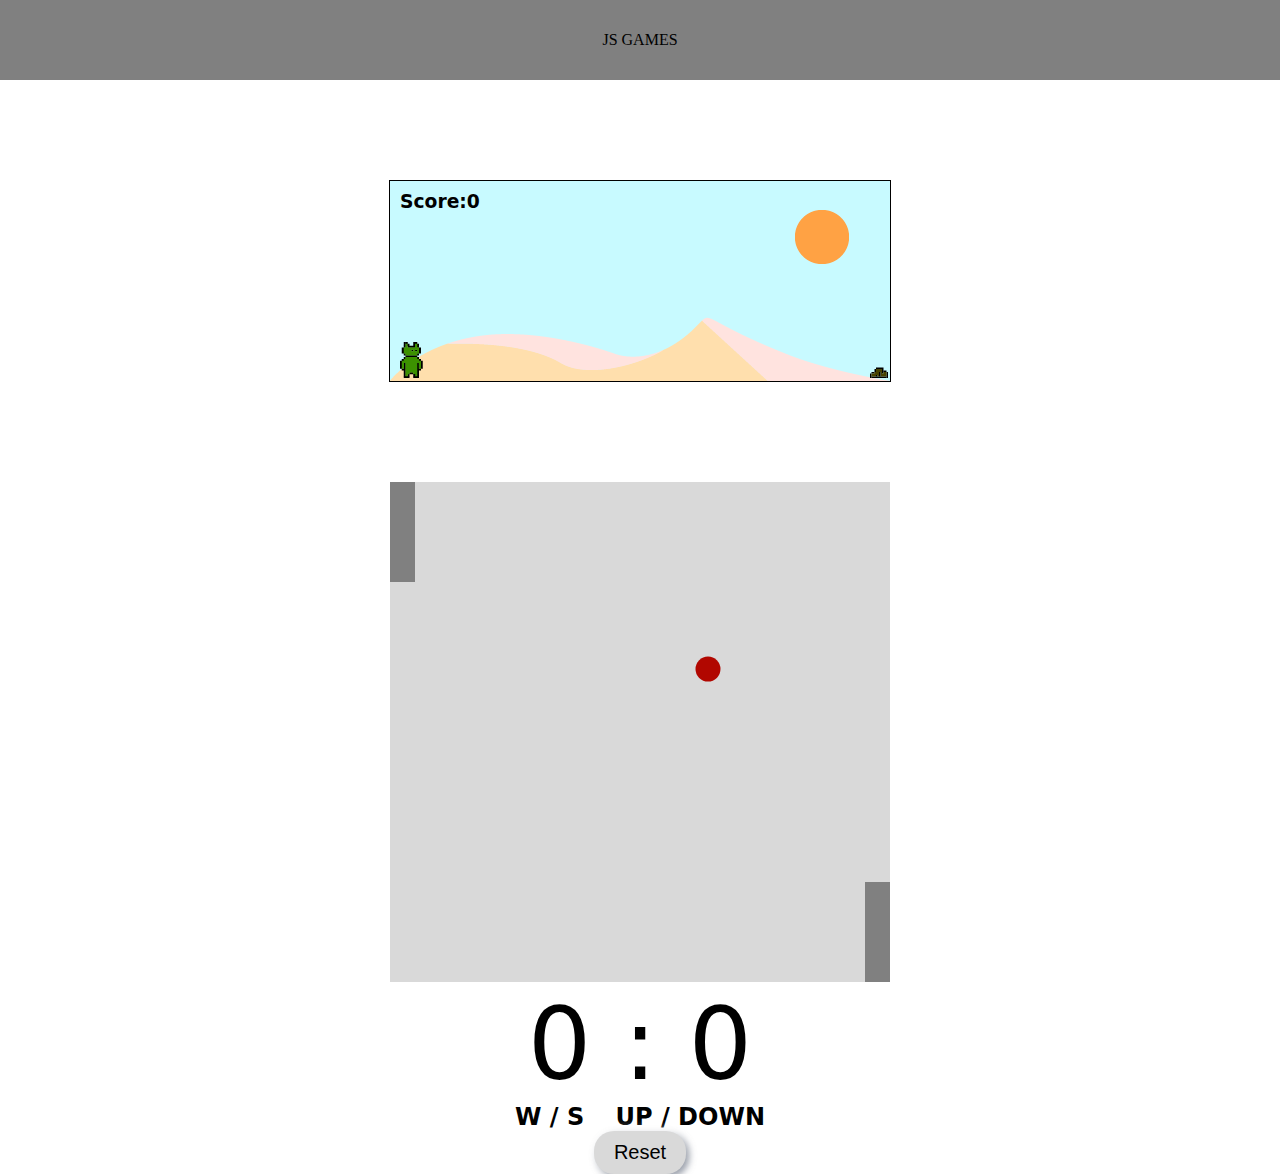
<file: index.html>
<!DOCTYPE html>
<html lang="en">
  <head>
    <meta charset="UTF-8" />
    <meta http-equiv="X-UA-Compatible" content="IE=edge" />
    <meta name="viewport" content="width=device-width, initial-scale=1.0" />
    <link rel="stylesheet" href="style.css" />
    <link rel="stylesheet" href="alienRun.css" />
    <link rel="stylesheet" href="pong.css" />
    <title>Document</title>
  </head>
  <body>
    <div>
      <div class="navbar">JS GAMES</div>
      <div class="games">
        <div class="game1">
          <div id="game" onclick="jump()">
            <h3 id="score">Score:<span id="score-count">0</span></h3>
            <div id="character">
              <img
                id="characterSheet"
                src="character.png"
                alt="character"
                class="character-spriteSheet"
              />
            </div>
            <div id="block">
              <img src="block.png" alt="block" />
            </div>
            <div id="result">
              <h1>You Lose</h1>
              <button id="reset" onClick="window.location.reload();">
                try again
              </button>
              <h2>Score:<span id="score-final"></span></h2>
            </div>
          </div>
        </div>
        <div class="game2">
          <div id="gameContainer">
            <canvas id="gameBoard" width="500" height="500"></canvas>
            <div id="scoreText">0 : 0</div>
            <div class="controls">
              <p>W / S</p>
              <p>UP / DOWN</p>
            </div>
            <button id="resetBtn">Reset</button>
          </div>
          <script src="pong.js"></script>
        </div>
        <div class="game3"></div>
        <div class="game4"></div>
        <div class="game5"></div>
      </div>
    </div>
    <script src="alienRun.js"></script>
  </body>
</html>
</file>
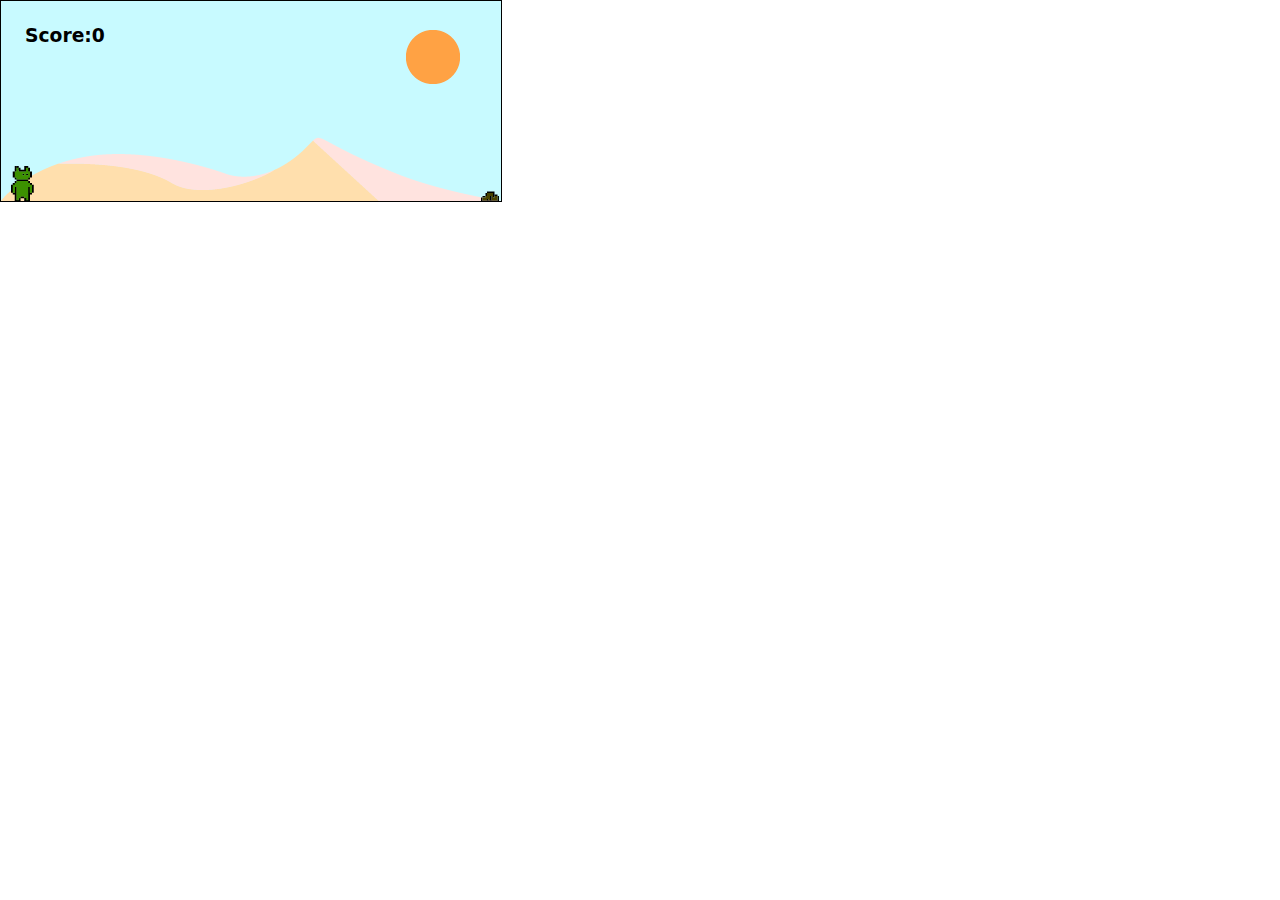
<file: alien-jump/index.html>
<!DOCTYPE html>
<html lang="en" onclick="jump()" onkeydown="jump()">
  <head>
    <meta charset="UTF-8" />
    <meta http-equiv="X-UA-Compatible" content="IE=edge" />
    <meta name="viewport" content="width=device-width, initial-scale=1.0" />
    <link rel="stylesheet" href="styles.css" />
    <title>game</title>
  </head>
  <body>
    <div id="game">
      <h3 id="score">Score:<span id="score-count">0</span></h3>
      <div id="character">
        <img
          id="characterSheet"
          src="character.png"
          alt="character"
          class="character-spriteSheet"
        />
      </div>
      <div id="block">
        <img src="block.png" alt="block" />
      </div>
      <div id="result">
        <h1>You Lose</h1>
        <button id="reset" onClick="window.location.reload();">
          try again
        </button>
        <h2>Score:<span id="score-final"></span></h2>
      </div>
    </div>
  </body>
  <script src="script.js"></script>
</html>
</file>
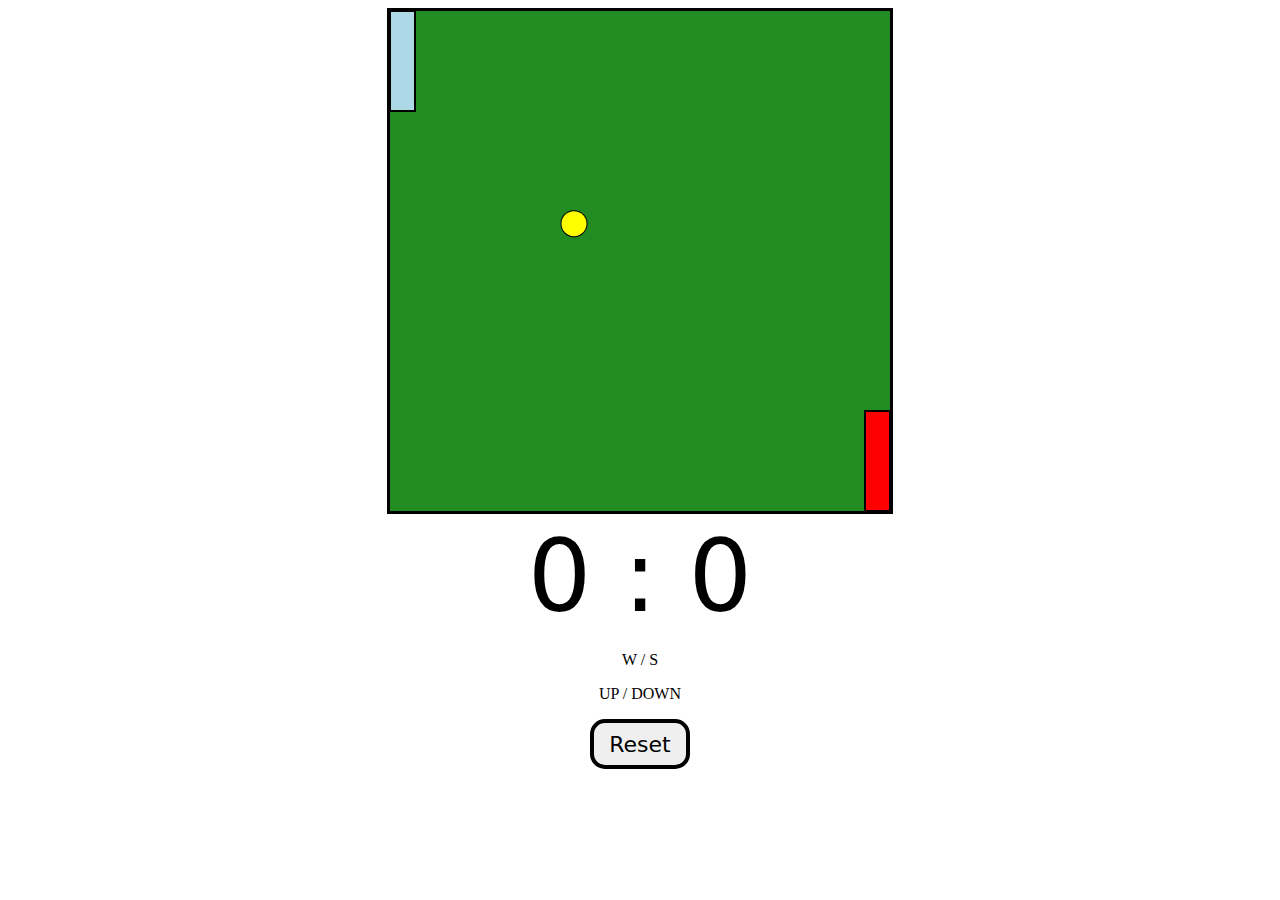
<file: pong/index.html>
<!DOCTYPE html>
<html lang="en">
  <head>
    <meta charset="UTF-8" />
    <meta http-equiv="X-UA-Compatible" content="IE=edge" />
    <meta name="viewport" content="width=device-width, initial-scale=1.0" />
    <link rel="stylesheet" href="style.css" />
    <title>Pong</title>
  </head>
  <body>
    <div id="gameContainer">
      <canvas id="gameBoard" width="500" height="500"></canvas>
      <div id="scoreText">0 : 0</div>
      <div class="controls">
        <p>W / S</p>
        <p>UP / DOWN</p>
      </div>
      <button id="resetBtn">Reset</button>
    </div>
    <script src="index.js"></script>
  </body>
</html>
</file>
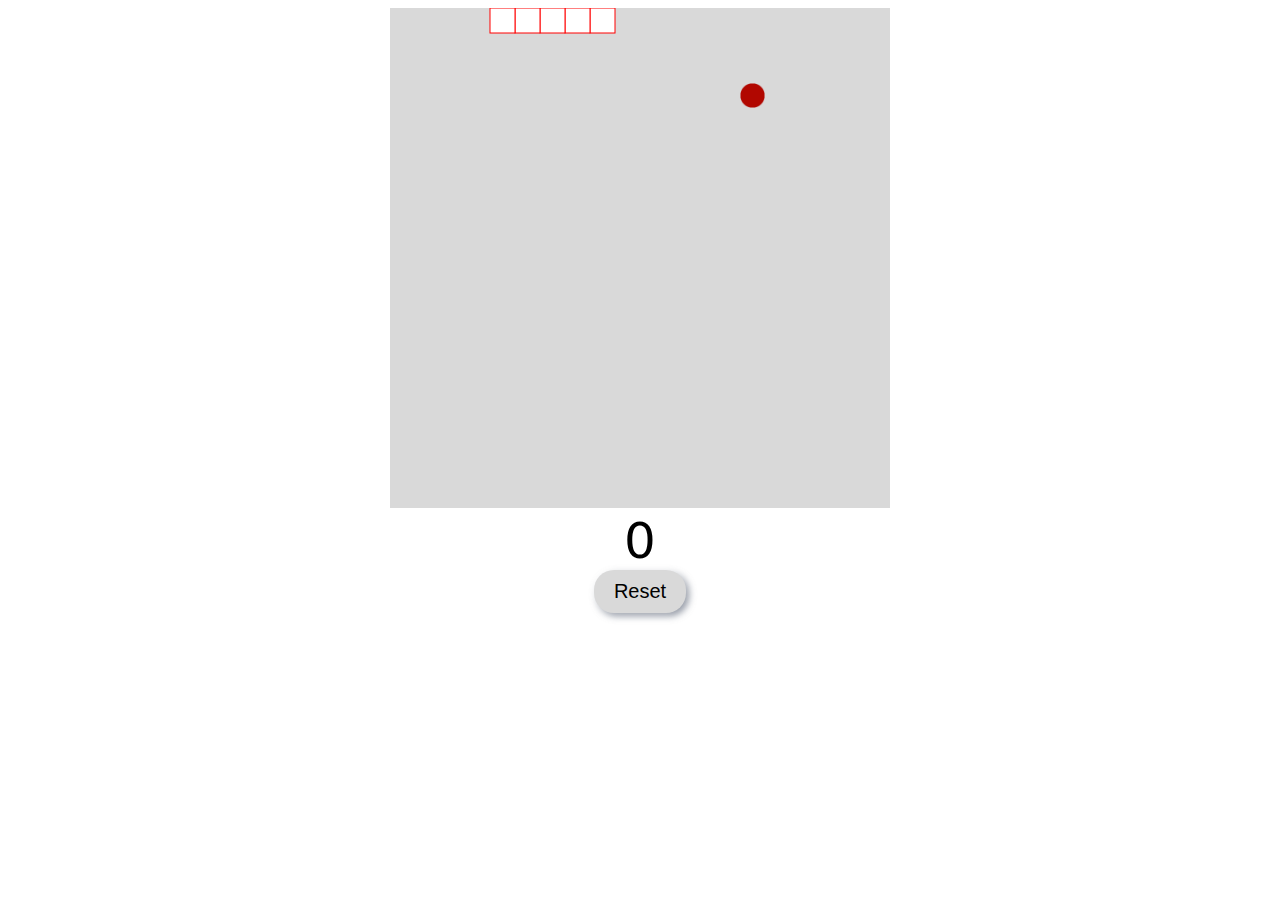
<file: snake/index.html>
<!DOCTYPE html>
<html lang="en">
  <head>
    <meta charset="UTF-8" />
    <meta http-equiv="X-UA-Compatible" content="IE=edge" />
    <meta name="viewport" content="width=device-width, initial-scale=1.0" />
    <title>Document</title>
    <link rel="stylesheet" href="style.css" />
  </head>
  <body>
    <div id="gameContainer">
      <canvas id="gameBoard" width="500" height="500"></canvas>
      <div id="scoreText">0</div>
      <img id="fruit" src="fruit.png" />
      <button id="resetBtn">Reset</button>
    </div>
    <script src="index.js"></script>
  </body>
</html>
</file>
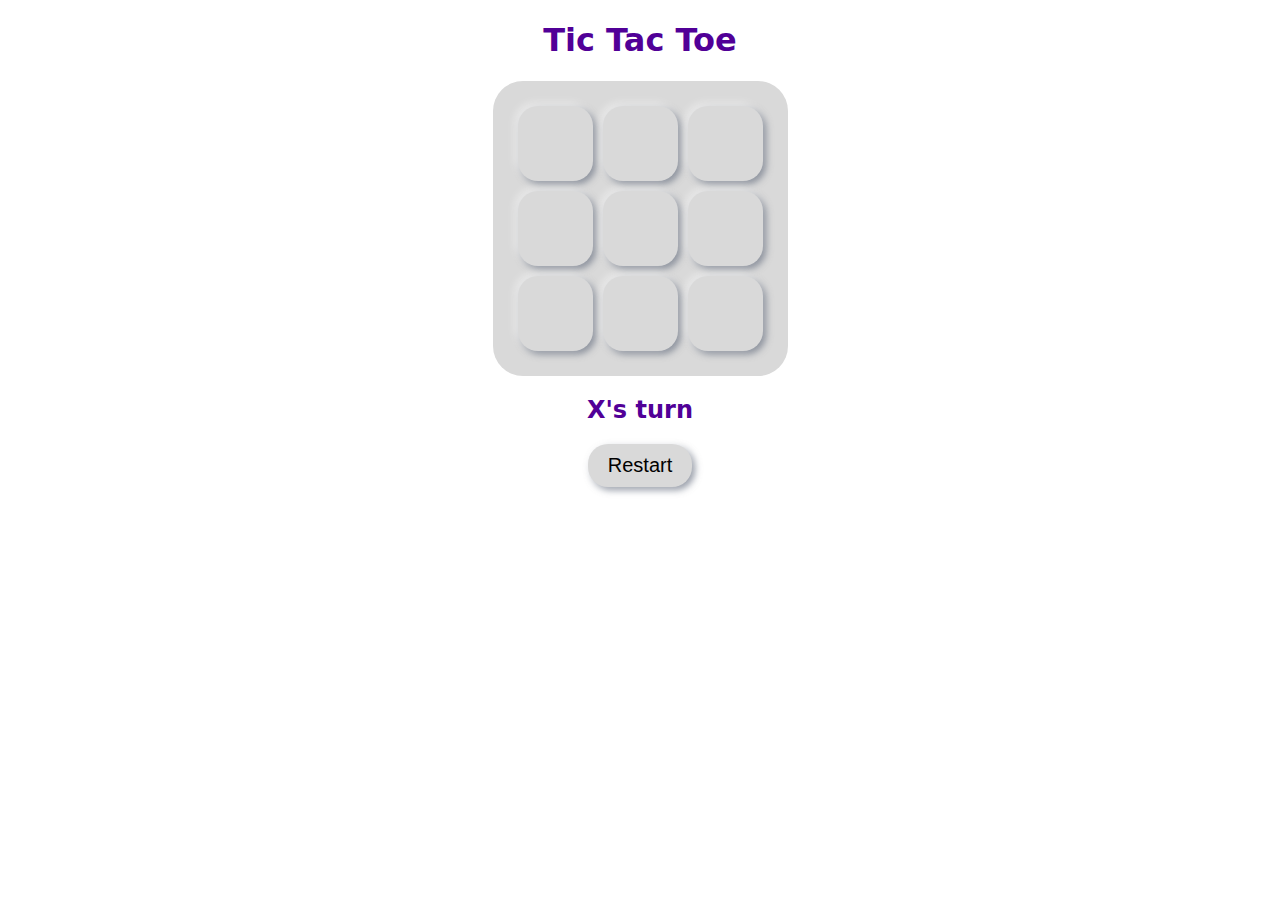
<file: tic-tac-toe/index.html>
<!DOCTYPE html>
<html lang="en">
  <head>
    <meta charset="UTF-8" />
    <meta http-equiv="X-UA-Compatible" content="IE=edge" />
    <meta name="viewport" content="width=device-width, initial-scale=1.0" />
    <link rel="stylesheet" href="style.css" />
    <title>Document</title>
  </head>
  <body>
    <div id="gameContainer">
      <h1>Tic Tac Toe</h1>
      <div id="cellContainer">
        <div cellIndex="0" class="cell"></div>
        <div cellIndex="1" class="cell"></div>
        <div cellIndex="2" class="cell"></div>
        <div cellIndex="3" class="cell"></div>
        <div cellIndex="4" class="cell"></div>
        <div cellIndex="5" class="cell"></div>
        <div cellIndex="6" class="cell"></div>
        <div cellIndex="7" class="cell"></div>
        <div cellIndex="8" class="cell"></div>
      </div>
      <h2 id="statusText"></h2>
      <button id="restartBtn">Restart</button>
    </div>
    <script src="index.js"></script>
  </body>
</html>
</file>
<file: style.css>
* {
    padding: 0;
    margin: 0;
}

.navbar {
    height: 80px;
    display: flex;
    align-items: center;
    justify-content: center;
    background-color: gray;
}

.games {
    display: flex;
    align-items: center;
    justify-content: center;
    flex-direction: column;
}

.game1 {
    padding: 100px;
}
</file>
<file: alienRun.css>
* {
    padding: 0;
    margin: 0;
}

#game {
    width: 500px;
    height: 200px;
    border: 1px solid black;
    background-image: url("background.png");
}

#character {
    width: 25px;
    height: 50px;
    position: relative;
    overflow: hidden;
    top: 120px;
    left: 10px;
}

.character-spriteSheet {
    animation: moveSpriteSheet 500ms steps(4) infinite;
}

@keyframes moveSpriteSheet {
    from {
        transform: translate3d(0px, 0, 0);
    }
    to {
        transform: translate3d(-117%, 0, 0);
    }
}

.animate {
    animation: jump 500ms;
}

@keyframes jump {
    0% {
        top: 120px;
    }
    30% {
        top: 80px;
    }
    70% {
        top: 80px;
    }
    100% {
        top: 120px;
    }
}

#block {
    width: 20px;
    height: 20px;
    position: relative;
    top: 92px;
    left: 480px;
    animation: block 1.8s infinite linear;
}

@keyframes block {
    0% {
        left: 480px;
    }
    100% {
        left: 0px;
    }
}

#result {
    width: 300px;
    height: 150px;
    background-color: blueviolet;
    position: relative;
    top: -25px;
    left: 100px;
    display: none;
    justify-content: center;
    align-items: center;
    flex-direction: column;
    border-radius: 10px;
}

h1, h2 {
    font-family: system-ui;
    text-align: center;
    color: white;
}

h3 {
    font-family: system-ui;
    padding: 10px;
}

#reset {
    padding: 5px 10px;
    border-radius: 5px;
    border: none;
    background-color: black;
    margin-top: 20px;
    color: white;
}
</file>
<file: alien-jump/styles.css>
* {
    padding: 0;
    margin: 0;
}

#game {
    width: 500px;
    height: 200px;
    border: 1px solid black;
    background-image: url("background.png");
}

#character {
    width: 25px;
    height: 50px;
    position: relative;
    overflow: hidden;
    top: 165px;
    left: 10px;
}

.character-spriteSheet {
    animation: moveSpriteSheet 500ms steps(4) infinite;
}

@keyframes moveSpriteSheet {
    from {
        transform: translate3d(0px, 0, 0);
    }
    to {
        transform: translate3d(-117%, 0, 0);
    }
}

.animate {
    animation: jump 500ms;
}

@keyframes jump {
    0% {
        top: 150px;
    }
    30% {
        top: 100px;
    }
    70% {
        top: 100px;
    }
    100% {
        top: 150px;
    }
}

#block {
    width: 20px;
    height: 20px;
    position: relative;
    top: 137px;
    left: 480px;
    animation: block 3s infinite linear;
}

@keyframes block {
    0% {
        left: 480px;
    }
    100% {
        left: -20px;
    }
}

#result {
    width: 300px;
    height: 150px;
    background-color: blueviolet;
    position: relative;
    top: -25px;
    left: 100px;
    display: none;
    justify-content: center;
    align-items: center;
    flex-direction: column;
    border-radius: 10px;
}

h1, h2 {
    font-family: system-ui;
    text-align: center;
    color: white;
}

h3 {
    position: absolute;
    font-family: system-ui;
    top: 25px;
    left: 25px;
}

#reset {
    padding: 5px 10px;
    border-radius: 5px;
    border: none;
    background-color: black;
    margin-top: 20px;
    color: white;
}
</file>
<file: tic-tac-toe/style.css>
.cell {
    width: 75px;
    height: 75px;
    line-height: 75px;
    font-size: 50px;
    background: #d9d9d9;
	border-radius: 20px;
	box-shadow: -3px -3px 9px #ffffff83, 3px 3px 7px rgba(94,104,121,0.688);
    margin: 5px;
    cursor: pointer;
}

#gameContainer {
    font-family: system-ui, sans-serif;
    text-align: center;
    color: rgb(81, 0, 151);
}

#cellContainer {
    display: grid;
    grid-template-columns: repeat(3, auto);
    width: 255px;
    margin: auto;
    background: #d9d9d9;
    padding: 20px;
    border-radius: 30px;
}

#restartBtn {
    padding: 10px 20px;
    background: #d9d9d9;
    border: none;
	border-radius: 20px;
	box-shadow: -3px -3px 9px #ffffff83, 3px 3px 7px rgba(94,104,121,0.688);
    cursor: pointer;
    font-size: 20px;
}

#restartBtn:hover {
    background-color: #eeeeee;
}
</file>
<file: pong.css>
#gameContainer {
    text-align: center;
}

#scoreText {
    font-family: system-ui;
    font-size: 100px;
}

#resetBtn {
    padding: 10px 20px;
    background: #d9d9d9;
    border: none;
	border-radius: 20px;
	box-shadow: -3px -3px 9px #ffffff83, 3px 3px 7px rgba(94,104,121,0.688);
    cursor: pointer;
    font-size: 20px;
}

.controls {
    display: flex;
    align-items: center;
    justify-content: space-between;
    margin: 0 25%;
    font-weight: bold;
    font-size: 24px;
    font-family: system-ui;
}
</file>
<file: pong/style.css>
#gameContainer {
    text-align: center;
}

#gameBoard {
    border: 3px solid;
}

#scoreText {
    font-family: system-ui;
    font-size: 100px;
}

#resetBtn {
    font-family: system-ui;
    font-size: 22px;
    width: 100px;
    height: 50px;
    border: 4px solid;
    border-radius: 15px;
    cursor: pointer;
}
</file>
<file: snake/style.css>
#gameContainer {
    text-align: center;
}

#scoreText {
    font-family: system-ui;
    font-size: 50px;
}

#resetBtn {
    padding: 10px 20px;
    background: #d9d9d9;
    border: none;
	border-radius: 20px;
	box-shadow: -3px -3px 9px #ffffff83, 3px 3px 7px rgba(94,104,121,0.688);
    cursor: pointer;
    font-size: 20px;
}

#fruit {
    display: none;
}
</file>
